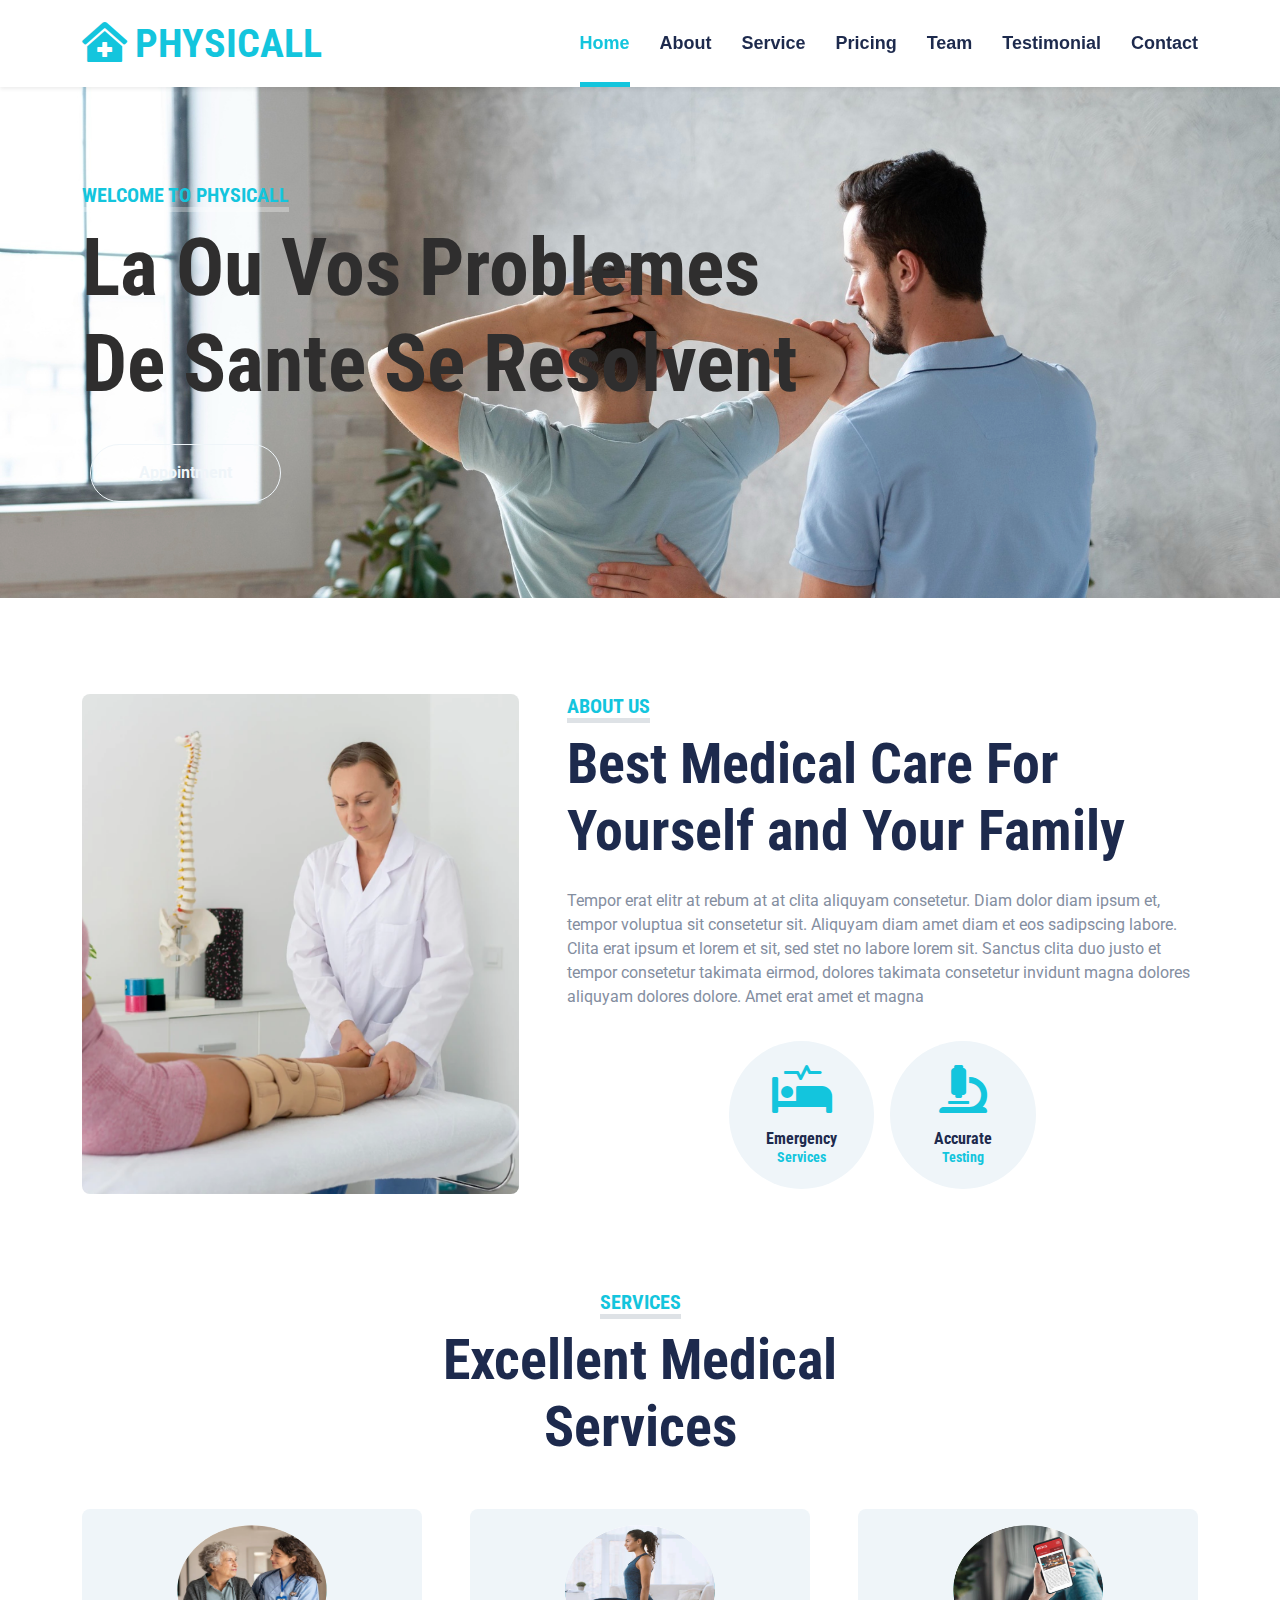
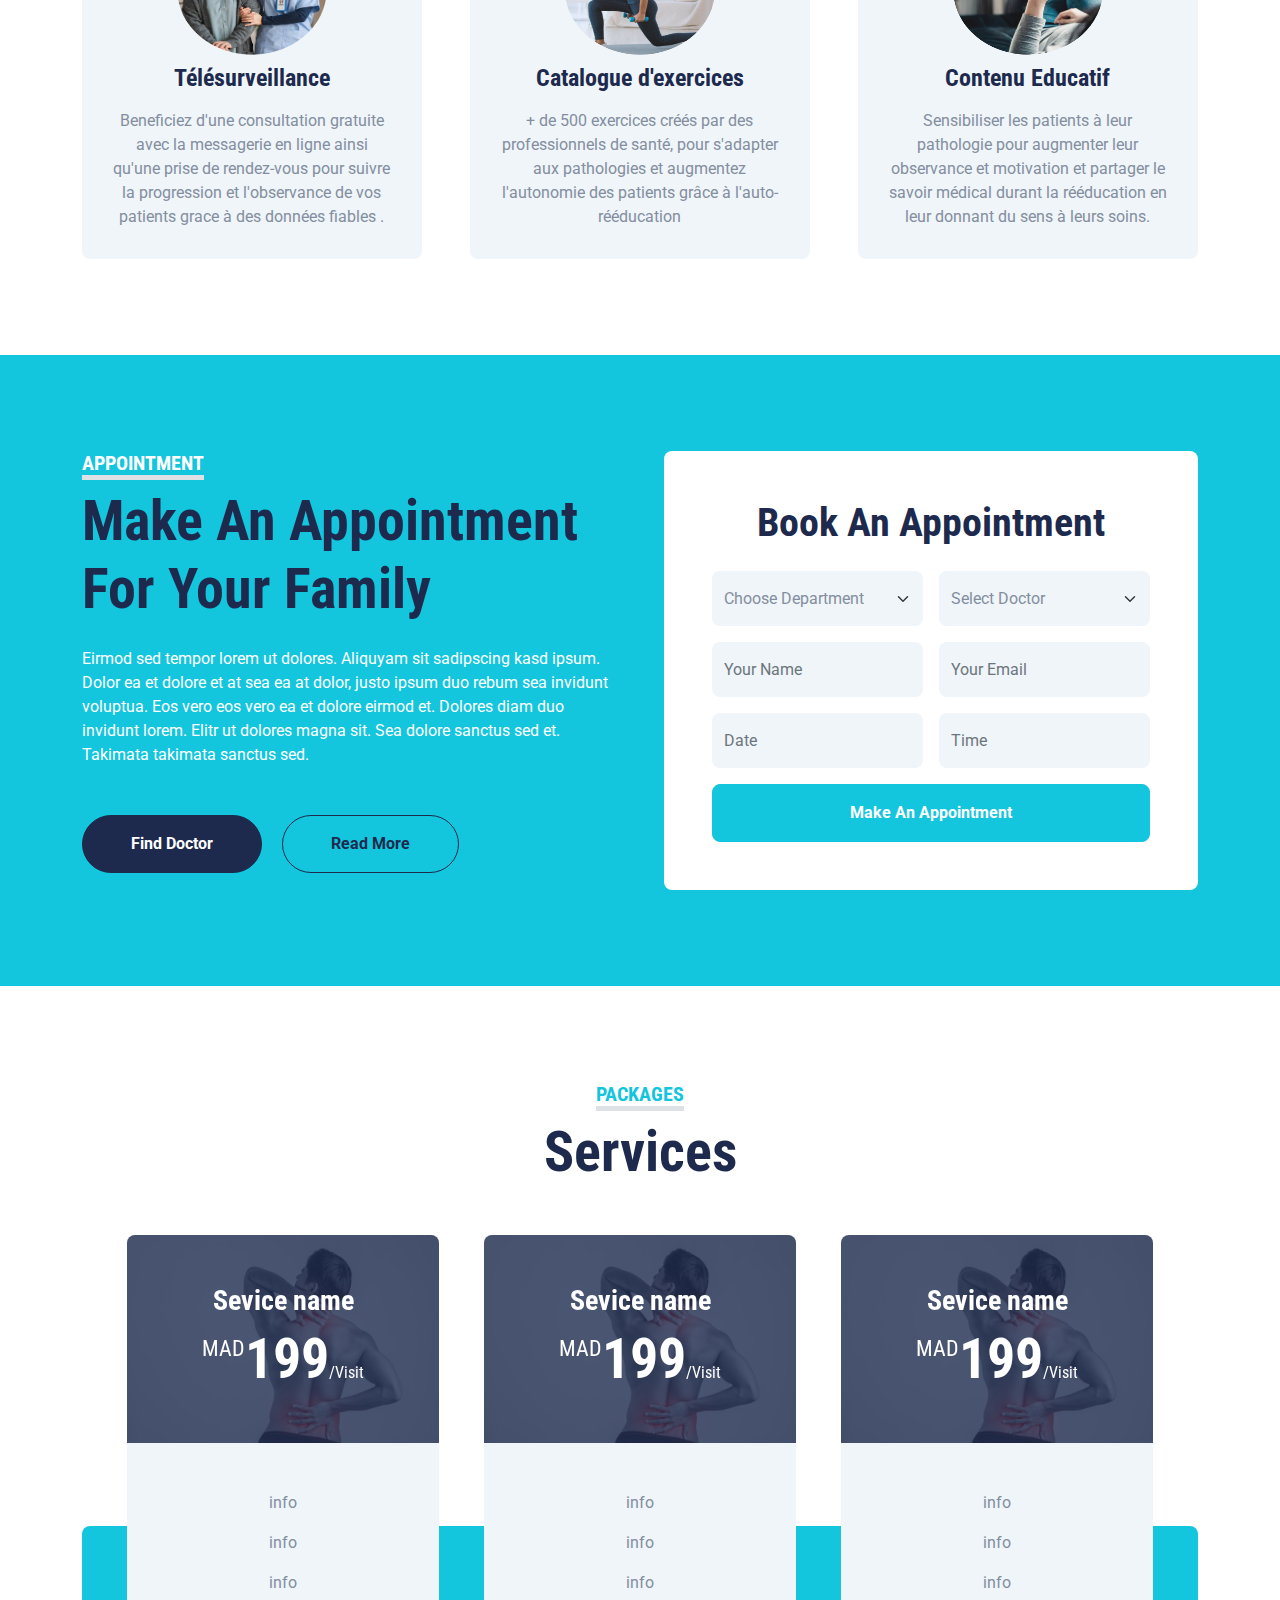
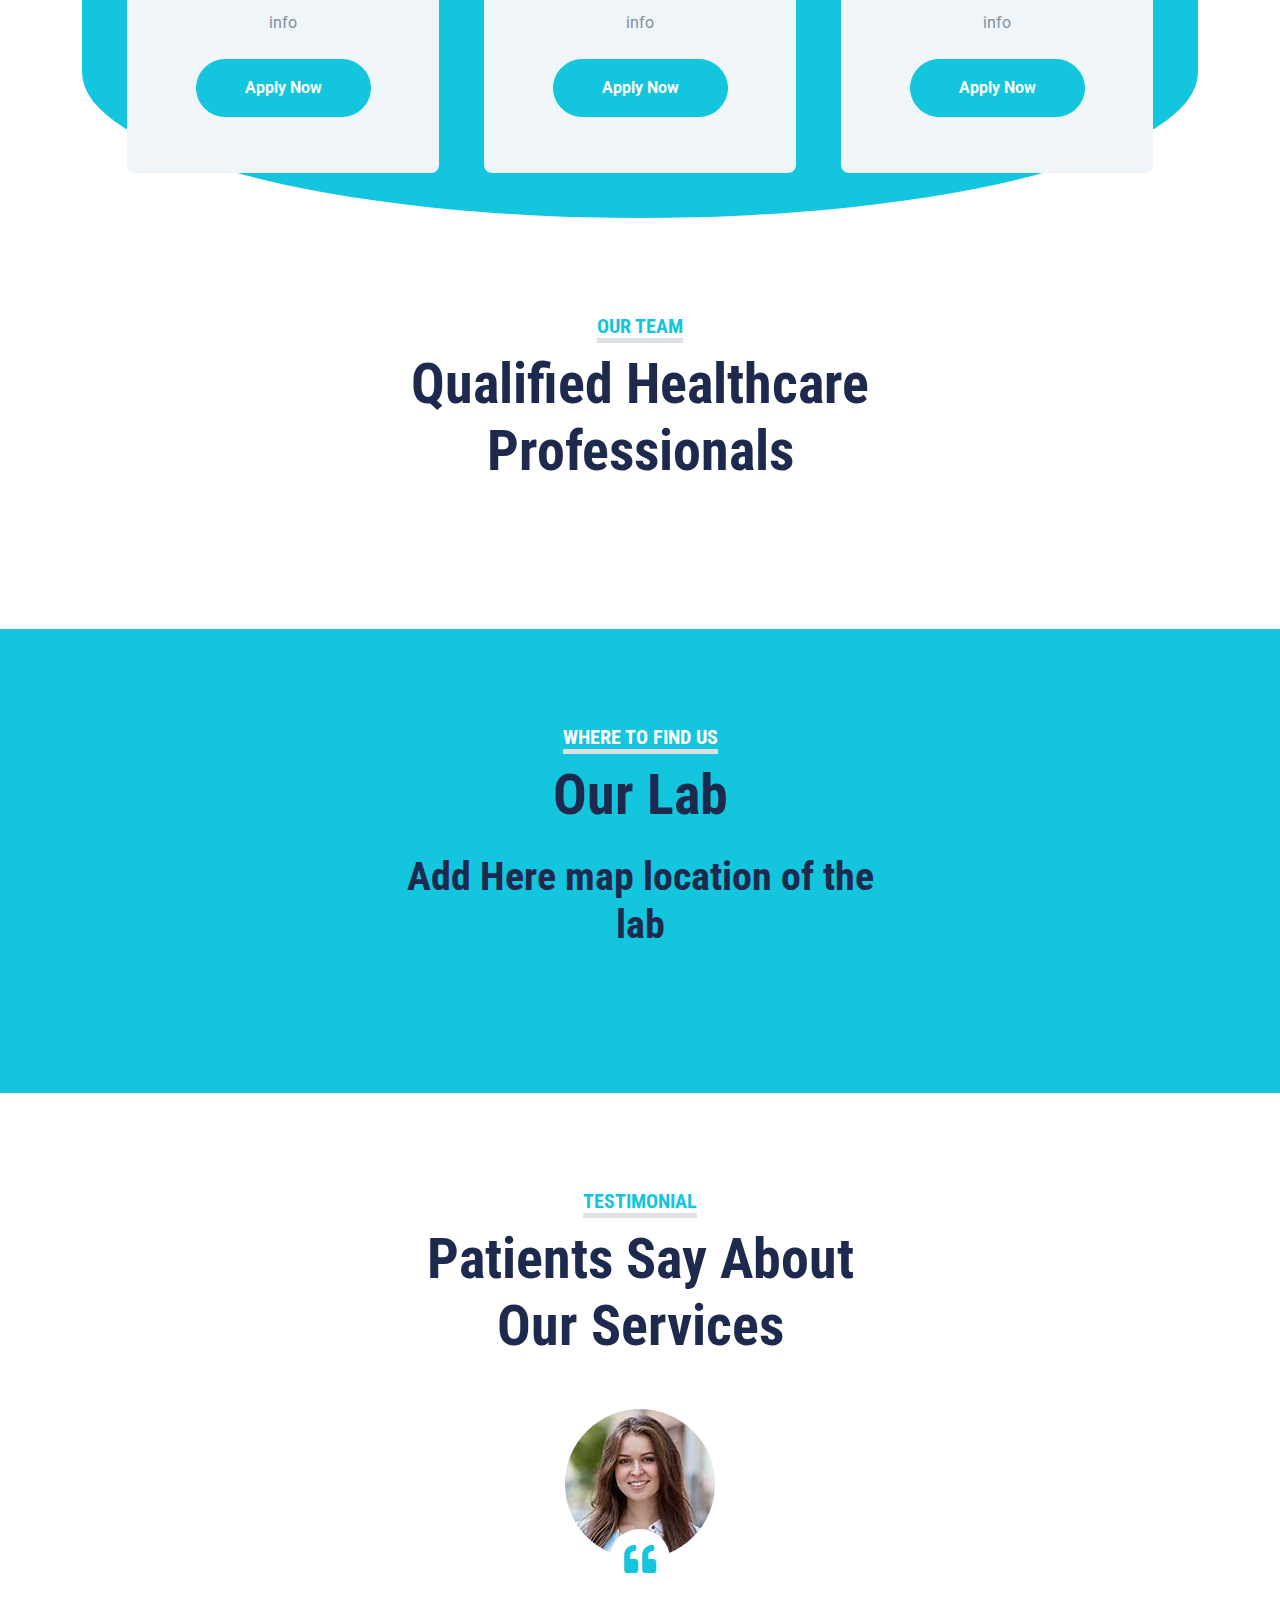
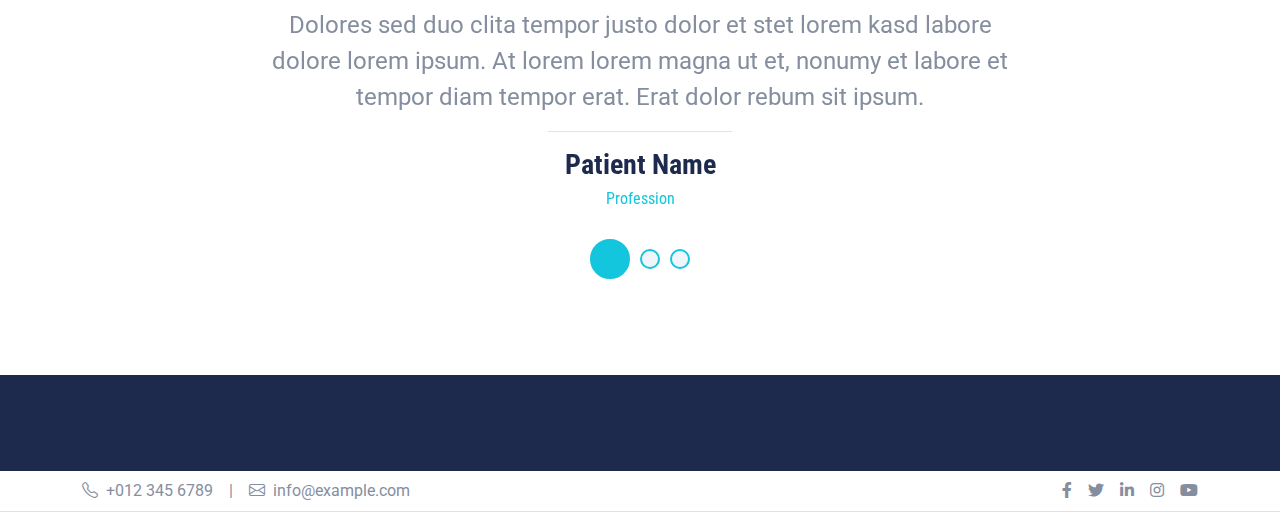
<file: index.html>
<!DOCTYPE html>
<html lang="en">

<head>
    <meta charset="utf-8">
    <title>PHYSICALL</title>
    <meta content="width=device-width, initial-scale=1.0" name="viewport">
    <meta content="Free HTML Templates" name="keywords">
    <meta content="Free HTML Templates" name="description">

    <!-- Favicon -->
    <link href="img/favicon.ico" rel="icon">

    <!-- Google Web Fonts -->
    <link rel="preconnect" href="https://fonts.gstatic.com">
    <link href="https://fonts.googleapis.com/css2?family=Roboto+Condensed:wght@400;700&family=Roboto:wght@400;700&display=swap" rel="stylesheet">  

    <!-- Icon Font Stylesheet -->
    <link href="https://cdnjs.cloudflare.com/ajax/libs/font-awesome/5.15.0/css/all.min.css" rel="stylesheet">
    <link href="https://cdn.jsdelivr.net/npm/bootstrap-icons@1.4.1/font/bootstrap-icons.css" rel="stylesheet">

    <!-- Libraries Stylesheet -->
    <link href="lib/owlcarousel/assets/owl.carousel.min.css" rel="stylesheet">
    <link href="lib/tempusdominus/css/tempusdominus-bootstrap-4.min.css" rel="stylesheet" />

    <!-- Customized Bootstrap Stylesheet -->
    <link href="css/bootstrap.min.css" rel="stylesheet">

    <!-- Template Stylesheet -->
    <link href="css/style.css" rel="stylesheet">
</head>

<body>



    <!-- Navbar Start -->
    <span id="topp">
    <div class="container-fluid sticky-top bg-white shadow-sm">
        <div class="container">
        </span>
            <nav class="navbar navbar-expand-lg bg-white navbar-light py-3 py-lg-0">
                <a href="index.html" class="navbar-brand">
                    <h1 class="m-0 text-uppercase text-primary"><i class="fa fa-clinic-medical me-2"></i>Physicall</h1>
                </a>
                <button class="navbar-toggler" type="button" data-bs-toggle="collapse" data-bs-target="#navbarCollapse">
                    <span class="navbar-toggler-icon"></span>
                </button>
                <div class="collapse navbar-collapse" id="navbarCollapse">
                    <div class="navbar-nav ms-auto py-0">
                        <a href="" class="nav-item nav-link active">Home</a>
                        <a href="#aboutus" class="nav-item nav-link">About</a>
                        <a href="#services" class="nav-item nav-link">Service</a>
                        <a href="#pricing" class="nav-item nav-link">Pricing</a>
                        <a href="#team" class="nav-item nav-link">Team</a>
                        <a href="#testimonial" class="nav-item nav-link">Testimonial</a>
                        <a href="contact.html" class="nav-item nav-link">Contact</a>
                    </div>
                </div>
            </nav>
        </div>
    </div>
    <!-- Navbar End -->


    <!-- Hero Start -->
    <div class="container-fluid bg-primary py-5 mb-5 hero-header">
        <div class="container py-5">
            <div class="row justify-content-start">
                <div class="col-lg-8 text-center text-lg-start">
                    <h5 class="d-inline-block text-primary text-uppercase border-bottom border-5" style="border-color: rgba(256, 256, 256, .3) !important;">Welcome To PHYSICALL</h5>
                    <h1 class="display-1 text-white mb-md-4"><span id="texxt">La Ou Vos Problemes De Sante Se Resolvent </span></h1>
                    <div class="pt-2">
                        
                        <a href="" class="btn btn-outline-light rounded-pill py-md-3 px-md-5 mx-2">Appointment</a>
                    </div>
                </div>
            </div>
        </div><span id="aboutus">
    </div>
    <!-- Hero End -->


    <!-- About Start -->
    <div class="container-fluid py-5">
        
        <div class="container">
        
            <div class="row gx-5">
                <div class="col-lg-5 mb-5 mb-lg-0" style="min-height: 500px;">
                    <div class="position-relative h-100">
                        <img class="position-absolute w-100 h-100 rounded" src="img/image1.png" style="object-fit: cover;">
                    </div>
                </div>
                <div class="col-lg-7">
                    <div class="mb-4">
                        
                        <h5 class="d-inline-block text-primary text-uppercase border-bottom border-5">About Us</h5>
                        <h1 class="display-4">Best Medical Care For Yourself and Your Family</h1>
                    
                    </div>
                    <p>Tempor erat elitr at rebum at at clita aliquyam consetetur. Diam dolor diam ipsum et, tempor voluptua sit consetetur sit. Aliquyam diam amet diam et eos sadipscing labore. Clita erat ipsum et lorem et sit, sed stet no labore lorem sit. Sanctus clita duo justo et tempor consetetur takimata eirmod, dolores takimata consetetur invidunt magna dolores aliquyam dolores dolore. Amet erat amet et magna</p>
                    <div class="row g-3 pt-3">
                        
                        
                        
                        
                        <div class="col-sm-3 col-6">
                            
                        </div>
                        <div class="col-sm-3 col-6">
                            <div class="bg-light text-center rounded-circle py-4">
                                <i class="fa fa-3x fa-procedures text-primary mb-3"></i>
                                <h6 class="mb-0">Emergency<small class="d-block text-primary">Services</small></h6>
                            </div>
                        </div>
                        <div class="col-sm-3 col-6">
                            <div class="bg-light text-center rounded-circle py-4">
                                <i class="fa fa-3x fa-microscope text-primary mb-3"></i>
                                <h6 class="mb-0">Accurate<small class="d-block text-primary">Testing</small></h6>
                            </div>
                        </div>
                        
                        </div>
                    </div>
                </div>
            </div>
        </div><span id="services">
    </div>
</span>
    <!-- About End -->
    

    <!-- Services Start -->
    <div class="container-fluid py-5">
        <div class="container">
            <div class="text-center mx-auto mb-5" style="max-width: 500px;">
                <h5 class="d-inline-block text-primary text-uppercase border-bottom border-5">Services</h5>
                <h1 class="display-4">Excellent Medical Services</h1>
            </div>
            <div class="row g-5">
                <div class="col-lg-4 col-md-6">
                    <div class="service-item bg-light rounded d-flex flex-column align-items-center justify-content-center text-center">
                        <div class="service-icon mb-4">
                            <img  class ="imga" src="img/1.png">
                        </div>
                        <h4 class="mb-3">Télésurveillance</h4>
                        <p class="m-0">Beneficiez d'une consultation gratuite avec la messagerie en ligne  ainsi qu'une prise de rendez-vous pour suivre la progression et l'observance de vos patients grace à des données fiables . </p>
                        <a class="btn btn-lg btn-primary rounded-pill" href="">
                            <i class="bi bi-arrow-right"></i>
                        </a>
                    </div>
                </div>
                <div class="col-lg-4 col-md-6">
                    <div class="service-item bg-light rounded d-flex flex-column align-items-center justify-content-center text-center">
                        <div class="service-icon mb-4">
                            <img  class ="imga" src="img/2.png">
                        </div>
                        <h4 class="mb-3">Catalogue d'exercices</h4>
                        <p class="m-0">+ de 500 exercices créés par des professionnels de santé, pour s'adapter aux pathologies et augmentez l'autonomie des patients grâce à l'auto-rééducation</p>
                        <a class="btn btn-lg btn-primary rounded-pill" href="">
                            <i class="bi bi-arrow-right"></i>
                        </a>
                    </div>
                </div>
                <div class="col-lg-4 col-md-6">
                    <div class="service-item bg-light rounded d-flex flex-column align-items-center justify-content-center text-center">
                        <div class="service-icon mb-4">
                            <img  class ="imga" src="img/3.png">
                        </div>
                        <h4 class="mb-3">Contenu Educatif </h4>
                        <p class="m-0">Sensibiliser les patients à leur pathologie pour augmenter leur observance et motivation et partager le savoir médical  durant la rééducation en leur donnant du sens à leurs soins.</p>
                        <a class="btn btn-lg btn-primary rounded-pill" href="">
                            <i class="bi bi-arrow-right"></i>
                        </a>
                    </div>
                </div>
            </div><span id="appointment">
        </div>
    </div>
    <!-- Services End -->
</span>

    <!-- Appointment Start -->
    <div class="container-fluid bg-primary my-5 py-5">
        <div class="container py-5">
            <div class="row gx-5">
                <div class="col-lg-6 mb-5 mb-lg-0">
                    <div class="mb-4">
                        <h5 class="d-inline-block text-white text-uppercase border-bottom border-5">Appointment</h5>
                        <h1 class="display-4">Make An Appointment For Your Family</h1>
                    </div>
                    <p class="text-white mb-5">Eirmod sed tempor lorem ut dolores. Aliquyam sit sadipscing kasd ipsum. Dolor ea et dolore et at sea ea at dolor, justo ipsum duo rebum sea invidunt voluptua. Eos vero eos vero ea et dolore eirmod et. Dolores diam duo invidunt lorem. Elitr ut dolores magna sit. Sea dolore sanctus sed et. Takimata takimata sanctus sed.</p>
                    <a class="btn btn-dark rounded-pill py-3 px-5 me-3" href="">Find Doctor</a>
                    <a class="btn btn-outline-dark rounded-pill py-3 px-5" href="">Read More</a>
                </div>
                <div class="col-lg-6">
                    <div class="bg-white text-center rounded p-5">
                        <h1 class="mb-4">Book An Appointment</h1>
                        <form>
                            <div class="row g-3">
                                <div class="col-12 col-sm-6">
                                    <select class="form-select bg-light border-0" style="height: 55px;">
                                        <option selected>Choose Department</option>
                                        <option value="1">Department 1</option>
                                        <option value="2">Department 2</option>
                                        <option value="3">Department 3</option>
                                    </select>
                                </div>
                                <div class="col-12 col-sm-6">
                                    <select class="form-select bg-light border-0" style="height: 55px;">
                                        <option selected>Select Doctor</option>
                                        <option value="1">Doctor 1</option>
                                        <option value="2">Doctor 2</option>
                                        <option value="3">Doctor 3</option>
                                    </select>
                                </div>
                                <div class="col-12 col-sm-6">
                                    <input type="text" class="form-control bg-light border-0" placeholder="Your Name" style="height: 55px;">
                                </div>
                                <div class="col-12 col-sm-6">
                                    <input type="email" class="form-control bg-light border-0" placeholder="Your Email" style="height: 55px;">
                                </div>
                                <div class="col-12 col-sm-6">
                                    <div class="date" id="date" data-target-input="nearest">
                                        <input type="text"
                                            class="form-control bg-light border-0 datetimepicker-input"
                                            placeholder="Date" data-target="#date" data-toggle="datetimepicker" style="height: 55px;">
                                    </div>
                                </div>
                                <div class="col-12 col-sm-6">
                                    <div class="time" id="time" data-target-input="nearest">
                                        <input type="text"
                                            class="form-control bg-light border-0 datetimepicker-input"
                                            placeholder="Time" data-target="#time" data-toggle="datetimepicker" style="height: 55px;">
                                    </div>
                                </div>
                                <div class="col-12">
                                    <button class="btn btn-primary w-100 py-3" type="submit">Make An Appointment</button>
                                </div>
                            </div>
                        </form>
                    </div>
                </div>
            </div>
        </div><span id="pricing">
    </div>
    <!-- Appointment End -->
</span>

    <!-- Pricing Plan Start -->
    <div class="container-fluid py-5">
        <div class="container">
            <div class="text-center mx-auto mb-5" style="max-width: 500px;">
                <h5 class="d-inline-block text-primary text-uppercase border-bottom border-5">Packages</h5>
                <h1 class="display-4">Services</h1>
            </div>
            <div class="owl-carousel price-carousel position-relative" style="padding: 0 45px 45px 45px;">
                
                <div class="bg-light rounded text-center">
                    <div class="position-relative">
                        <img class="img-fluid rounded-top" src="img/price-4.jpg" alt="">
                        <div class="position-absolute w-100 h-100 top-50 start-50 translate-middle rounded-top d-flex flex-column align-items-center justify-content-center" style="background: rgba(29, 42, 77, .8);">
                            <h3 class="text-white">Sevice name</h3>
                            <h1 class="display-4 text-white mb-0">
                                <small class="align-top fw-normal" style="font-size: 22px; line-height: 45px;">MAD</small>199<small class="align-bottom fw-normal" style="font-size: 16px; line-height: 40px;">/Visit</small>
                            </h1>
                        </div>
                    </div>
                    <div class="text-center py-5">
                        <p>info</p>
                        <p>info</p>
                        <p>info</p>
                        <p>info</p>
                        <a href="" class="btn btn-primary rounded-pill py-3 px-5 my-2">Apply Now</a>
                    </div>
                </div>
            </div><span id="team">
        </div>
    </div>
    <!-- Pricing Plan End -->
</span>



    <!-- Team Start -->
    <div class="container-fluid py-5">
        <div class="container">
            <div class="text-center mx-auto mb-5" style="max-width: 500px;">
                <h5 class="d-inline-block text-primary text-uppercase border-bottom border-5">Our Team</h5>
                <h1 class="display-4">Qualified Healthcare Professionals</h1>
            </div>
            
        </div>
    </div>
    <!-- Team End -->
</span>

       <!-- Search Start -->
    <div class="container-fluid bg-primary my-5 py-5">
        <div class="container py-5">
            <div class="text-center mx-auto mb-5" style="max-width: 500px;">
                <h5 class="d-inline-block text-white text-uppercase border-bottom border-5">Where To Find Us</h5>
                <h1 class="display-4 mb-4">Our Lab</h1>
                <h1>Add Here map location of the lab </h1>
            </div>
            
        </div><span id="testimonial">
    </div>
    <!-- Search End -->


    <!-- Testimonial Start -->
    <div class="container-fluid py-5">
        <div class="container">
            <div class="text-center mx-auto mb-5" style="max-width: 500px;">
                <h5 class="d-inline-block text-primary text-uppercase border-bottom border-5">Testimonial</h5>
                <h1 class="display-4">Patients Say About Our Services</h1>
            </div>
            <div class="row justify-content-center">
                <div class="col-lg-8">
                    <div class="owl-carousel testimonial-carousel">
                        <div class="testimonial-item text-center">
                            <div class="position-relative mb-5">
                                <img class="img-fluid rounded-circle mx-auto" src="img/testimonial-1.jpg" alt="">
                                <div class="position-absolute top-100 start-50 translate-middle d-flex align-items-center justify-content-center bg-white rounded-circle" style="width: 60px; height: 60px;">
                                    <i class="fa fa-quote-left fa-2x text-primary"></i>
                                </div>
                            </div>
                            <p class="fs-4 fw-normal">Dolores sed duo clita tempor justo dolor et stet lorem kasd labore dolore lorem ipsum. At lorem lorem magna ut et, nonumy et labore et tempor diam tempor erat. Erat dolor rebum sit ipsum.</p>
                            <hr class="w-25 mx-auto">
                            <h3>Patient Name</h3>
                            <h6 class="fw-normal text-primary mb-3">Profession</h6>
                        </div>
                        <div class="testimonial-item text-center">
                            <div class="position-relative mb-5">
                                <img class="img-fluid rounded-circle mx-auto" src="img/testimonial-2.jpg" alt="">
                                <div class="position-absolute top-100 start-50 translate-middle d-flex align-items-center justify-content-center bg-white rounded-circle" style="width: 60px; height: 60px;">
                                    <i class="fa fa-quote-left fa-2x text-primary"></i>
                                </div>
                            </div>
                            <p class="fs-4 fw-normal">Dolores sed duo clita tempor justo dolor et stet lorem kasd labore dolore lorem ipsum. At lorem lorem magna ut et, nonumy et labore et tempor diam tempor erat. Erat dolor rebum sit ipsum.</p>
                            <hr class="w-25 mx-auto">
                            <h3>Patient Name</h3>
                            <h6 class="fw-normal text-primary mb-3">Profession</h6>
                        </div>
                        <div class="testimonial-item text-center">
                            <div class="position-relative mb-5">
                                <img class="img-fluid rounded-circle mx-auto" src="img/testimonial-3.jpg" alt="">
                                <div class="position-absolute top-100 start-50 translate-middle d-flex align-items-center justify-content-center bg-white rounded-circle" style="width: 60px; height: 60px;">
                                    <i class="fa fa-quote-left fa-2x text-primary"></i>
                                </div>
                            </div>
                            <p class="fs-4 fw-normal">Dolores sed duo clita tempor justo dolor et stet lorem kasd labore dolore lorem ipsum. At lorem lorem magna ut et, nonumy et labore et tempor diam tempor erat. Erat dolor rebum sit ipsum.</p>
                            <hr class="w-25 mx-auto">
                            <h3>Patient Name</h3>
                            <h6 class="fw-normal text-primary mb-3">Profession</h6>
                        </div>
                    </div>
                </div>
            </div>
        </div>
    </div>
    <!-- Testimonial End -->
</span>

    <!-- Blog Start 
    <div class="container-fluid py-5">
        <div class="container">
            <div class="text-center mx-auto mb-5" style="max-width: 500px;">
                <h5 class="d-inline-block text-primary text-uppercase border-bottom border-5">Blog Post</h5>
                <h1 class="display-4">Our Latest Medical Blog Posts</h1>
            </div>
            <div class="row g-5">
                <div class="col-xl-4 col-lg-6">
                    <div class="bg-light rounded overflow-hidden">
                        <img class="img-fluid w-100" src="img/blog-1.jpg" alt="">
                        <div class="p-4">
                            <a class="h3 d-block mb-3" href="">Dolor clita vero elitr sea stet dolor justo  diam</a>
                            <p class="m-0">Dolor lorem eos dolor duo et eirmod sea. Dolor sit magna
                                rebum clita rebum dolor stet amet justo</p>
                        </div>
                        <div class="d-flex justify-content-between border-top p-4">
                            <div class="d-flex align-items-center">
                                <img class="rounded-circle me-2" src="img/user.jpg" width="25" height="25" alt="">
                                <small>John Doe</small>
                            </div>
                            <div class="d-flex align-items-center">
                                <small class="ms-3"><i class="far fa-eye text-primary me-1"></i>12345</small>
                                <small class="ms-3"><i class="far fa-comment text-primary me-1"></i>123</small>
                            </div>
                        </div>
                    </div>
                </div>
                <div class="col-xl-4 col-lg-6">
                    <div class="bg-light rounded overflow-hidden">
                        <img class="img-fluid w-100" src="img/blog-2.jpg" alt="">
                        <div class="p-4">
                            <a class="h3 d-block mb-3" href="">Dolor clita vero elitr sea stet dolor justo  diam</a>
                            <p class="m-0">Dolor lorem eos dolor duo et eirmod sea. Dolor sit magna
                                rebum clita rebum dolor stet amet justo</p>
                        </div>
                        <div class="d-flex justify-content-between border-top p-4">
                            <div class="d-flex align-items-center">
                                <img class="rounded-circle me-2" src="img/user.jpg" width="25" height="25" alt="">
                                <small>John Doe</small>
                            </div>
                            <div class="d-flex align-items-center">
                                <small class="ms-3"><i class="far fa-eye text-primary me-1"></i>12345</small>
                                <small class="ms-3"><i class="far fa-comment text-primary me-1"></i>123</small>
                            </div>
                        </div>
                    </div>
                </div>
                <div class="col-xl-4 col-lg-6">
                    <div class="bg-light rounded overflow-hidden">
                        <img class="img-fluid w-100" src="img/blog-3.jpg" alt="">
                        <div class="p-4">
                            <a class="h3 d-block mb-3" href="">Dolor clita vero elitr sea stet dolor justo  diam</a>
                            <p class="m-0">Dolor lorem eos dolor duo et eirmod sea. Dolor sit magna
                                rebum clita rebum dolor stet amet justo</p>
                        </div>
                        <div class="d-flex justify-content-between border-top p-4">
                            <div class="d-flex align-items-center">
                                <img class="rounded-circle me-2" src="img/user.jpg" width="25" height="25" alt="">
                                <small>John Doe</small>
                            </div>
                            <div class="d-flex align-items-center">
                                <small class="ms-3"><i class="far fa-eye text-primary me-1"></i>12345</small>
                                <small class="ms-3"><i class="far fa-comment text-primary me-1"></i>123</small>
                            </div>
                        </div>
                    </div>
                </div>
            </div>
        </div>
    </div>
     Blog End -->
    

    <!-- Footer Start -->
    <div class="container-fluid bg-dark text-light mt-5 py-5">
        <!-- <div class="container py-5">
            <div class="row g-5">
                <div class="col-lg-3 col-md-6">
                    <h4 class="d-inline-block text-primary text-uppercase border-bottom border-5 border-secondary mb-4">Get In Touch</h4>
                    <p class="mb-4">No dolore ipsum accusam no lorem. Invidunt sed clita kasd clita et et dolor sed dolor</p>
                    <p class="mb-2"><i class="fa fa-map-marker-alt text-primary me-3"></i>123 Street, New York, USA</p>
                    <p class="mb-2"><i class="fa fa-envelope text-primary me-3"></i>info@example.com</p>
                    <p class="mb-0"><i class="fa fa-phone-alt text-primary me-3"></i>+012 345 67890</p>
                </div>
                <div class="col-lg-3 col-md-6">
                    <h4 class="d-inline-block text-primary text-uppercase border-bottom border-5 border-secondary mb-4">Quick Links</h4>
                    <div class="d-flex flex-column justify-content-start">
                        <a class="text-light mb-2" href="#"><i class="fa fa-angle-right me-2"></i>Home</a>
                        <a class="text-light mb-2" href="#"><i class="fa fa-angle-right me-2"></i>About Us</a>
                        <a class="text-light mb-2" href="#"><i class="fa fa-angle-right me-2"></i>Our Services</a>
                        <a class="text-light mb-2" href="#"><i class="fa fa-angle-right me-2"></i>Meet The Team</a>
                        <a class="text-light mb-2" href="#"><i class="fa fa-angle-right me-2"></i>Latest Blog</a>
                        <a class="text-light" href="#"><i class="fa fa-angle-right me-2"></i>Contact Us</a>
                    </div>
                </div>
                <div class="col-lg-3 col-md-6">
                    <h4 class="d-inline-block text-primary text-uppercase border-bottom border-5 border-secondary mb-4">Popular Links</h4>
                    <div class="d-flex flex-column justify-content-start">
                        <a class="text-light mb-2" href="#"><i class="fa fa-angle-right me-2"></i>Home</a>
                        <a class="text-light mb-2" href="#"><i class="fa fa-angle-right me-2"></i>About Us</a>
                        <a class="text-light mb-2" href="#"><i class="fa fa-angle-right me-2"></i>Our Services</a>
                        <a class="text-light mb-2" href="#"><i class="fa fa-angle-right me-2"></i>Meet The Team</a>
                        <a class="text-light mb-2" href="#"><i class="fa fa-angle-right me-2"></i>Latest Blog</a>
                        <a class="text-light" href="#"><i class="fa fa-angle-right me-2"></i>Contact Us</a>
                    </div>
                </div>
                <div class="col-lg-3 col-md-6">
                    <h4 class="d-inline-block text-primary text-uppercase border-bottom border-5 border-secondary mb-4">Newsletter</h4>
                    <form action="">
                        <div class="input-group">
                            <input type="text" class="form-control p-3 border-0" placeholder="Your Email Address">
                            <button class="btn btn-primary">Sign Up</button>
                        </div>
                    </form>
                    <h6 class="text-primary text-uppercase mt-4 mb-3">Follow Us</h6>
                    <div class="d-flex">
                        <a class="btn btn-lg btn-primary btn-lg-square rounded-circle me-2" href="#"><i class="fab fa-twitter"></i></a>
                        <a class="btn btn-lg btn-primary btn-lg-square rounded-circle me-2" href="#"><i class="fab fa-facebook-f"></i></a>
                        <a class="btn btn-lg btn-primary btn-lg-square rounded-circle me-2" href="#"><i class="fab fa-linkedin-in"></i></a>
                        <a class="btn btn-lg btn-primary btn-lg-square rounded-circle" href="#"><i class="fab fa-instagram"></i></a>
                    </div>
                </div>
            </div>
        </div> -->
    </div>
    <!-- <div class="container-fluid bg-dark text-light border-top border-secondary py-4">
        <div class="container">
            <div class="row g-5">
                <div class="col-md-6 text-center text-md-start">
                    <p class="mb-md-0">&copy; <a class="text-primary" href="#">Your Site Name</a>. All Rights Reserved.</p>
                </div>
                <div class="col-md-6 text-center text-md-end">
                    <p class="mb-0">Designed by <a class="text-primary" href="https://htmlcodex.com">HTML Codex</a></p>
                </div>
            </div>
        </div>
    </div> -->
    <!-- Footer End -->
    <!-- Topbar Start -->
    <div class="container-fluid py-2 border-bottom d-none d-lg-block">
        <div class="container">
            <div class="row">
                <div class="col-md-6 text-center text-lg-start mb-2 mb-lg-0">
                    <div class="d-inline-flex align-items-center">
                        <a class="text-decoration-none text-body pe-3" href=""><i class="bi bi-telephone me-2"></i>+012 345 6789</a>
                        <span class="text-body">|</span>
                        <a class="text-decoration-none text-body px-3" href=""><i class="bi bi-envelope me-2"></i>info@example.com</a>
                    </div>
                </div>
                <div class="col-md-6 text-center text-lg-end">
                    <div class="d-inline-flex align-items-center">
                        <a class="text-body px-2" href="">
                            <i class="fab fa-facebook-f"></i>
                        </a>
                        <a class="text-body px-2" href="">
                            <i class="fab fa-twitter"></i>
                        </a>
                        <a class="text-body px-2" href="">
                            <i class="fab fa-linkedin-in"></i>
                        </a>
                        <a class="text-body px-2" href="">
                            <i class="fab fa-instagram"></i>
                        </a>
                        <a class="text-body ps-2" href="">
                            <i class="fab fa-youtube"></i>
                        </a>
                    </div>
                </div>
            </div>
        </div>
    </div>
    <!-- Topbar End -->

    <!-- Back to Top -->
    <a href="#top   " class="btn btn-lg btn-primary btn-lg-square back-to-top"><i class="bi bi-arrow-up"></i></a>


    <!-- JavaScript Libraries -->
    <script src="https://code.jquery.com/jquery-3.4.1.min.js"></script>
    <script src="https://cdn.jsdelivr.net/npm/bootstrap@5.0.0/dist/js/bootstrap.bundle.min.js"></script>
    <script src="lib/easing/easing.min.js"></script>
    <script src="lib/waypoints/waypoints.min.js"></script>
    <script src="lib/owlcarousel/owl.carousel.min.js"></script>
    <script src="lib/tempusdominus/js/moment.min.js"></script>
    <script src="lib/tempusdominus/js/moment-timezone.min.js"></script>
    <script src="lib/tempusdominus/js/tempusdominus-bootstrap-4.min.js"></script>

    <!-- Template Javascript -->
    <script src="js/main.js"></script>
</body>

</html>
</file>
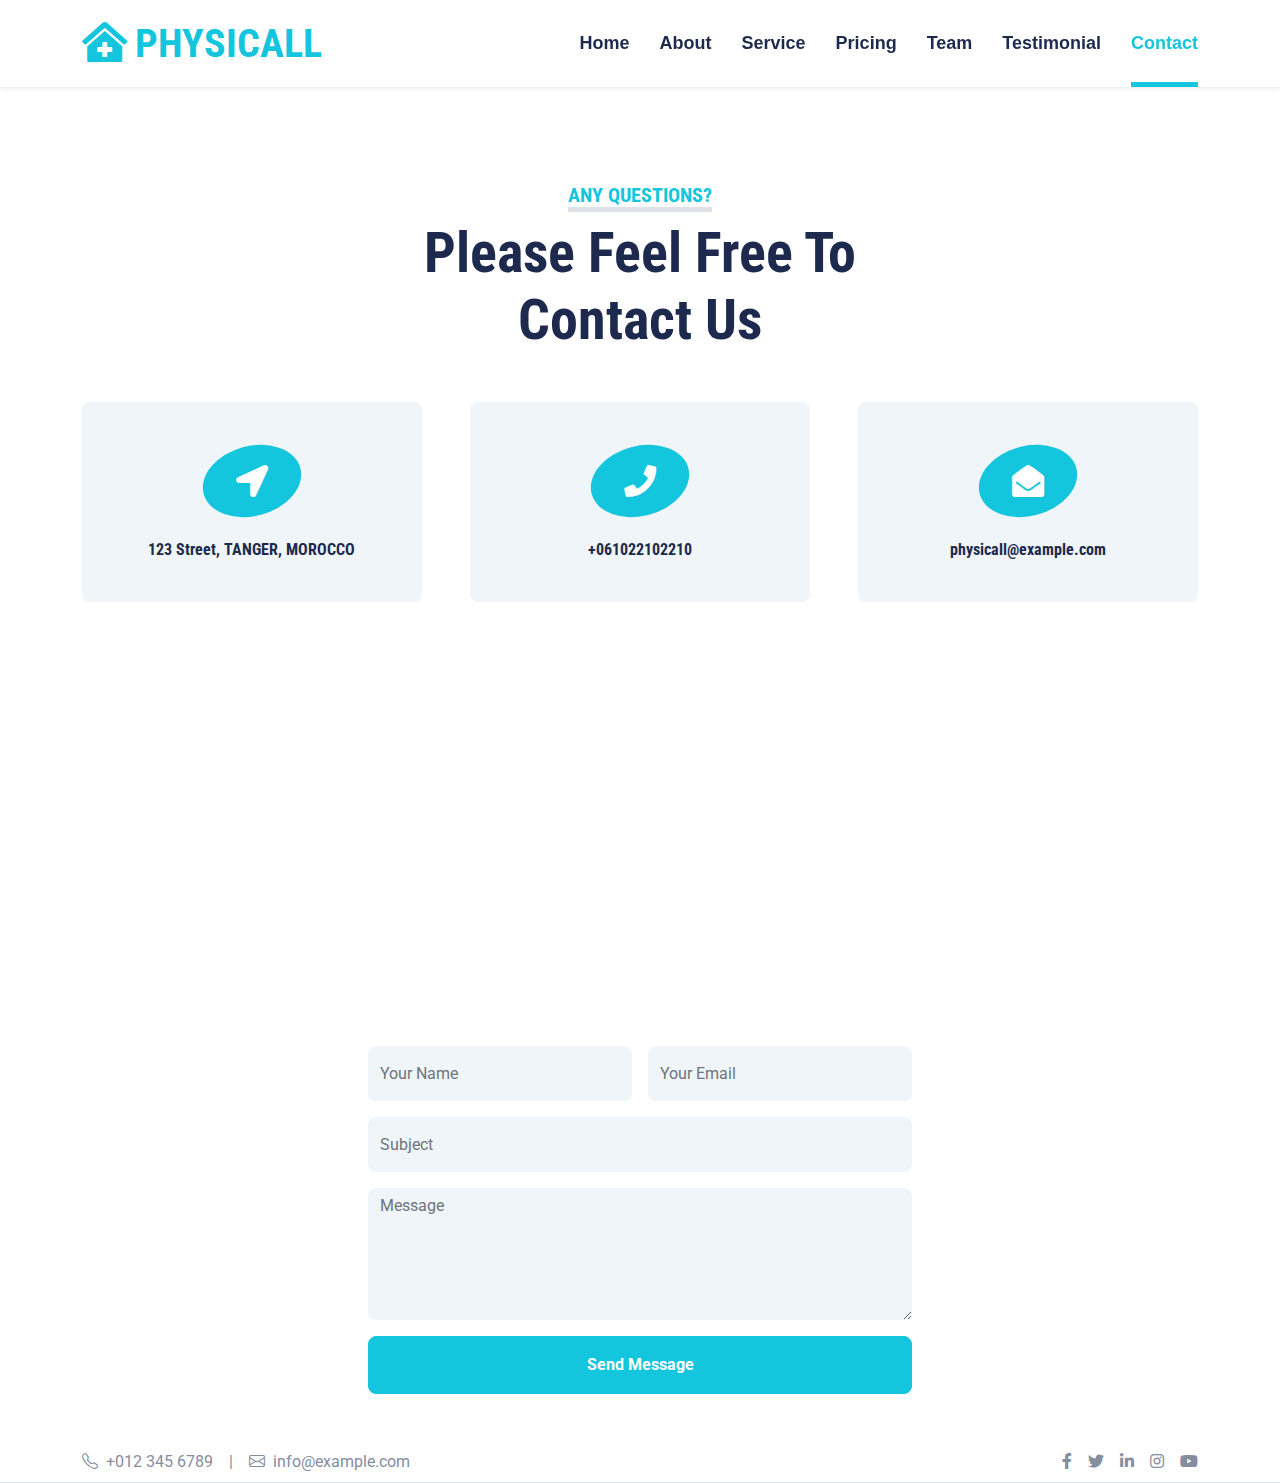
<file: contact.html>
<!DOCTYPE html>
<html lang="en">

<head>
    <meta charset="utf-8">
    <title>PHYSICALL</title>
    <meta content="width=device-width, initial-scale=1.0" name="viewport">
    <meta content="Free HTML Templates" name="keywords">
    <meta content="Free HTML Templates" name="description">

    <!-- Favicon -->
    <link href="img/favicon.ico" rel="icon">

    <!-- Google Web Fonts -->
    <link rel="preconnect" href="https://fonts.gstatic.com">
    <link href="https://fonts.googleapis.com/css2?family=Roboto+Condensed:wght@400;700&family=Roboto:wght@400;700&display=swap" rel="stylesheet">  

    <!-- Icon Font Stylesheet -->
    <link href="https://cdnjs.cloudflare.com/ajax/libs/font-awesome/5.15.0/css/all.min.css" rel="stylesheet">
    <link href="https://cdn.jsdelivr.net/npm/bootstrap-icons@1.4.1/font/bootstrap-icons.css" rel="stylesheet">

    <!-- Libraries Stylesheet -->
    <link href="lib/owlcarousel/assets/owl.carousel.min.css" rel="stylesheet">
    <link href="lib/tempusdominus/css/tempusdominus-bootstrap-4.min.css" rel="stylesheet" />

    <!-- Customized Bootstrap Stylesheet -->
    <link href="css/bootstrap.min.css" rel="stylesheet">

    <!-- Template Stylesheet -->
    <link href="css/style.css" rel="stylesheet">
</head>

<body>
    


    <!-- Navbar Start -->
    <div class="container-fluid sticky-top bg-white shadow-sm mb-5">
        <div class="container">
            <nav class="navbar navbar-expand-lg bg-white navbar-light py-3 py-lg-0">
                <a href="index.html" class="navbar-brand">
                    <h1 class="m-0 text-uppercase text-primary"><i class="fa fa-clinic-medical me-2"></i>PHYSICALL</h1>
                </a>
                <button class="navbar-toggler" type="button" data-bs-toggle="collapse" data-bs-target="#navbarCollapse">
                    <span class="navbar-toggler-icon"></span>
                </button>
                <div class="collapse navbar-collapse" id="navbarCollapse">
                    <div class="navbar-nav ms-auto py-0">
                        <a href="index.html" class="nav-item nav-link">Home</a>
                        <a href="index.html" class="nav-item nav-link">About</a>
                        <a href="index.html" class="nav-item nav-link">Service</a>
                        <a href="index.html" class="nav-item nav-link">Pricing</a>
                        <a href="index.html" class="nav-item nav-link">Team</a>
                        <a href="index.html" class="nav-item nav-link">Testimonial</a>
                        <a href="contact.html" class="nav-item nav-link active">Contact</a>
                    </div>
                </div>
            </nav>
        </div>
    </div>
    <!-- Navbar End -->


    <!-- Contact Start -->
    <div class="container-fluid pt-5">
        <div class="container">
            <div class="text-center mx-auto mb-5" style="max-width: 500px;">
                <h5 class="d-inline-block text-primary text-uppercase border-bottom border-5">Any Questions?</h5>
                <h1 class="display-4">Please Feel Free To Contact Us</h1>
            </div>
            <div class="row g-5 mb-5">
                <div class="col-lg-4">
                    <div class="bg-light rounded d-flex flex-column align-items-center justify-content-center text-center" style="height: 200px;">
                        <div class="d-flex align-items-center justify-content-center bg-primary rounded-circle mb-4" style="width: 100px; height: 70px; transform: rotate(-15deg);">
                            <i class="fa fa-2x fa-location-arrow text-white" style="transform: rotate(15deg);"></i>
                        </div>
                        <h6 class="mb-0">123 Street, TANGER, MOROCCO</h6>
                    </div>
                </div>
                <div class="col-lg-4">
                    <div class="bg-light rounded d-flex flex-column align-items-center justify-content-center text-center" style="height: 200px;">
                        <div class="d-flex align-items-center justify-content-center bg-primary rounded-circle mb-4" style="width: 100px; height: 70px; transform: rotate(-15deg);">
                            <i class="fa fa-2x fa-phone text-white" style="transform: rotate(15deg);"></i>
                        </div>
                        <h6 class="mb-0">+061022102210</h6>
                    </div>
                </div>
                <div class="col-lg-4">
                    <div class="bg-light rounded d-flex flex-column align-items-center justify-content-center text-center" style="height: 200px;">
                        <div class="d-flex align-items-center justify-content-center bg-primary rounded-circle mb-4" style="width: 100px; height: 70px; transform: rotate(-15deg);">
                            <i class="fa fa-2x fa-envelope-open text-white" style="transform: rotate(15deg);"></i>
                        </div>
                        <h6 class="mb-0">physicall@example.com</h6>
                    </div>
                </div>
            </div>
            <div class="row">
                <div class="col-12" style="height: 500px;">
                    <div class="position-relative h-100">
                        <iframe class="position-relative w-100 h-100"
                            src="https://www.google.com/maps/place/New+York,+NY,+USA/@35.7596239,-5.824296,16.93z/data=!4m5!3m4!1s0x89c24fa5d33f083b:0xc80b8f06e177fe62!8m2!3d40.7127753!4d-74.0059728?hl"
                            frameborder="0" style="border:0;" allowfullscreen="" aria-hidden="false"
                            tabindex="0"></iframe>
                    </div>
                </div>
            </div>
            <div class="row justify-content-center position-relative" style="margin-top: -200px; z-index: 1;">
                <div class="col-lg-8">
                    <div class="bg-white rounded p-5 m-5 mb-0">
                        <form>
                            <div class="row g-3">
                                <div class="col-12 col-sm-6">
                                    <input type="text" class="form-control bg-light border-0" placeholder="Your Name" style="height: 55px;">
                                </div>
                                <div class="col-12 col-sm-6">
                                    <input type="email" class="form-control bg-light border-0" placeholder="Your Email" style="height: 55px;">
                                </div>
                                <div class="col-12">
                                    <input type="text" class="form-control bg-light border-0" placeholder="Subject" style="height: 55px;">
                                </div>
                                <div class="col-12">
                                    <textarea class="form-control bg-light border-0" rows="5" placeholder="Message"></textarea>
                                </div>
                                <div class="col-12">
                                    <button class="btn btn-primary w-100 py-3" type="submit">Send Message</button>
                                </div>
                            </div>
                        </form>
                    </div>
                </div>
            </div>
        </div>
    </div>
    <!-- Contact End -->




    <!-- Back to Top -->
    <a href="#" class="btn btn-lg btn-primary btn-lg-square back-to-top"><i class="bi bi-arrow-up"></i></a>


    <!-- JavaScript Libraries -->
    <script src="https://code.jquery.com/jquery-3.4.1.min.js"></script>
    <script src="https://cdn.jsdelivr.net/npm/bootstrap@5.0.0/dist/js/bootstrap.bundle.min.js"></script>
    <script src="lib/easing/easing.min.js"></script>
    <script src="lib/waypoints/waypoints.min.js"></script>
    <script src="lib/owlcarousel/owl.carousel.min.js"></script>
    <script src="lib/tempusdominus/js/moment.min.js"></script>
    <script src="lib/tempusdominus/js/moment-timezone.min.js"></script>
    <script src="lib/tempusdominus/js/tempusdominus-bootstrap-4.min.js"></script>

    <!-- Template Javascript -->
    <script src="js/main.js"></script>
    <!-- Topbar Start -->
    <div class="container-fluid py-2 border-bottom d-none d-lg-block">
        <div class="container">
            <div class="row">
                <div class="col-md-6 text-center text-lg-start mb-2 mb-lg-0">
                    <div class="d-inline-flex align-items-center">
                        <a class="text-decoration-none text-body pe-3" href=""><i class="bi bi-telephone me-2"></i>+012 345 6789</a>
                        <span class="text-body">|</span>
                        <a class="text-decoration-none text-body px-3" href=""><i class="bi bi-envelope me-2"></i>info@example.com</a>
                    </div>
                </div>
                <div class="col-md-6 text-center text-lg-end">
                    <div class="d-inline-flex align-items-center">
                        <a class="text-body px-2" href="">
                            <i class="fab fa-facebook-f"></i>
                        </a>
                        <a class="text-body px-2" href="">
                            <i class="fab fa-twitter"></i>
                        </a>
                        <a class="text-body px-2" href="">
                            <i class="fab fa-linkedin-in"></i>
                        </a>
                        <a class="text-body px-2" href="">
                            <i class="fab fa-instagram"></i>
                        </a>
                        <a class="text-body ps-2" href="">
                            <i class="fab fa-youtube"></i>
                        </a>
                    </div>
                </div>
            </div>
        </div>
    </div>
    <!-- Topbar End -->
</body>

</html>
</file>
<file: css/style.css>
/********** Template CSS **********/
:root {
    --primary: #13C5DD;
    --secondary: #354F8E;
    --light: #EFF5F9;
    --dark: #1D2A4D;
}

.btn {
    font-weight: 700;
    transition: .5s;
    
}

.btn:hover {
    -webkit-box-shadow: 0 8px 6px -6px #555555;
    -moz-box-shadow: 0 8px 6px -6px #555555;
    box-shadow: 0 8px 6px -6px #555555;
}

.btn-primary {
    color: #FFFFFF;
}

.btn-square {
    width: 36px;
    height: 36px;
}

.btn-sm-square {
    width: 28px;
    height: 28px;
}

.btn-lg-square {
    width: 46px;
    height: 46px;
}

.btn-square,
.btn-sm-square,
.btn-lg-square {
    padding-left: 0;
    padding-right: 0;
    text-align: center;
}

.back-to-top {
    position: fixed;
    display: none;
    right: 30px;
    bottom: 0;
    border-radius: 50% 50% 0 0;
    z-index: 99;
}

.navbar-light .navbar-nav .nav-link {
    font-family: 'Jost', sans-serif;
    position: relative;
    margin-left: 30px;
    padding: 30px 0;
    font-size: 18px;
    font-weight: 700;
    color: var(--dark);
    outline: none;
    transition: .5s;
}

.navbar-light .navbar-nav .nav-link:hover,
.navbar-light .navbar-nav .nav-link.active {
    color: var(--primary);
}

@media (min-width: 992px) {
    .navbar-light .navbar-nav .nav-link::before {
        position: absolute;
        content: "";
        width: 0;
        height: 5px;
        bottom: 0;
        left: 50%;
        background: var(--primary);
        transition: .5s;
    }

    .navbar-light .navbar-nav .nav-link:hover::before,
    .navbar-light .navbar-nav .nav-link.active::before {
        width: 100%;
        left: 0;
    }
}

@media (max-width: 991.98px) {
    .navbar-light .navbar-nav .nav-link  {
        margin-left: 0;
        padding: 10px 0;
    }
}

.hero-header {
    background: url(../img/hero.jpg) top right no-repeat;
    background-size: cover;
}

.service-item {
    position: relative;
    height: 350px;
    padding: 0 30px;
    transition: .5s;
}

.service-item .service-icon {
    width: 150px;
    height: 100px;
    display: flex;
    align-items: center;
    justify-content: center;
    background: var(--primary);
    border-radius: 50%;
    
}

.service-item .service-icon i {
    transform: rotate(15deg);
}

.service-item a.btn {
    position: absolute;
    width: 60px;
    bottom: -48px;
    left: 50%;
    margin-left: -30px;
    opacity: 0;
}

.service-item:hover a.btn {
    bottom: -24px;
    opacity: 1;
}

.price-carousel::after {
    position: absolute;
    content: "";
    width: 100%;
    height: 50%;
    bottom: 0;
    left: 0;
    background: var(--primary);
    border-radius: 8px 8px 50% 50%;
    z-index: -1;
}

.price-carousel .owl-nav {
    margin-top: 35px;
    width: 100%;
    text-align: center;
    display: flex;
    justify-content: center;
}

.price-carousel .owl-nav .owl-prev,
.price-carousel .owl-nav .owl-next{
    position: relative;
    margin: 0 5px;
    width: 45px;
    height: 45px;
    display: flex;
    align-items: center;
    justify-content: center;
    color: var(--primary);
    background: #FFFFFF;
    font-size: 22px;
    border-radius: 45px;
    transition: .5s;
}

.price-carousel .owl-nav .owl-prev:hover,
.price-carousel .owl-nav .owl-next:hover {
    color: var(--dark);
}

@media (min-width: 576px) {
    .team-item .row {
        height: 350px;
    }
}

.team-carousel .owl-nav {
    position: absolute;
    padding: 0 45px;
    width: 100%;
    height: 45px;
    top: calc(50% - 22.5px);
    left: 0;
    display: flex;
    justify-content: space-between;
}

.team-carousel .owl-nav .owl-prev,
.team-carousel .owl-nav .owl-next {
    position: relative;
    width: 45px;
    height: 45px;
    display: flex;
    align-items: center;
    justify-content: center;
    color: #FFFFFF;
    background: var(--primary);
    border-radius: 45px;
    font-size: 22px;
    transition: .5s;
}

.team-carousel .owl-nav .owl-prev:hover,
.team-carousel .owl-nav .owl-next:hover {
    background: var(--dark);
}

.testimonial-carousel .owl-dots {
    margin-top: 15px;
    display: flex;
    align-items: center;
    justify-content: center;
}

.testimonial-carousel .owl-dot {
    position: relative;
    display: inline-block;
    margin: 0 5px;
    width: 20px;
    height: 20px;
    background: var(--light);
    border: 2px solid var(--primary);
    border-radius: 20px;
    transition: .5s;
}

.testimonial-carousel .owl-dot.active {
    width: 40px;
    height: 40px;
    background: var(--primary);
}

.testimonial-carousel .owl-item img {
    width: 150px;
    height: 150px;
}

.imga {
    width: 150px;
    transform: none;
    height:130px;
    border-radius: 50%;

}

#texxt{
    color: rgb(47, 46, 46);
}
</file>
